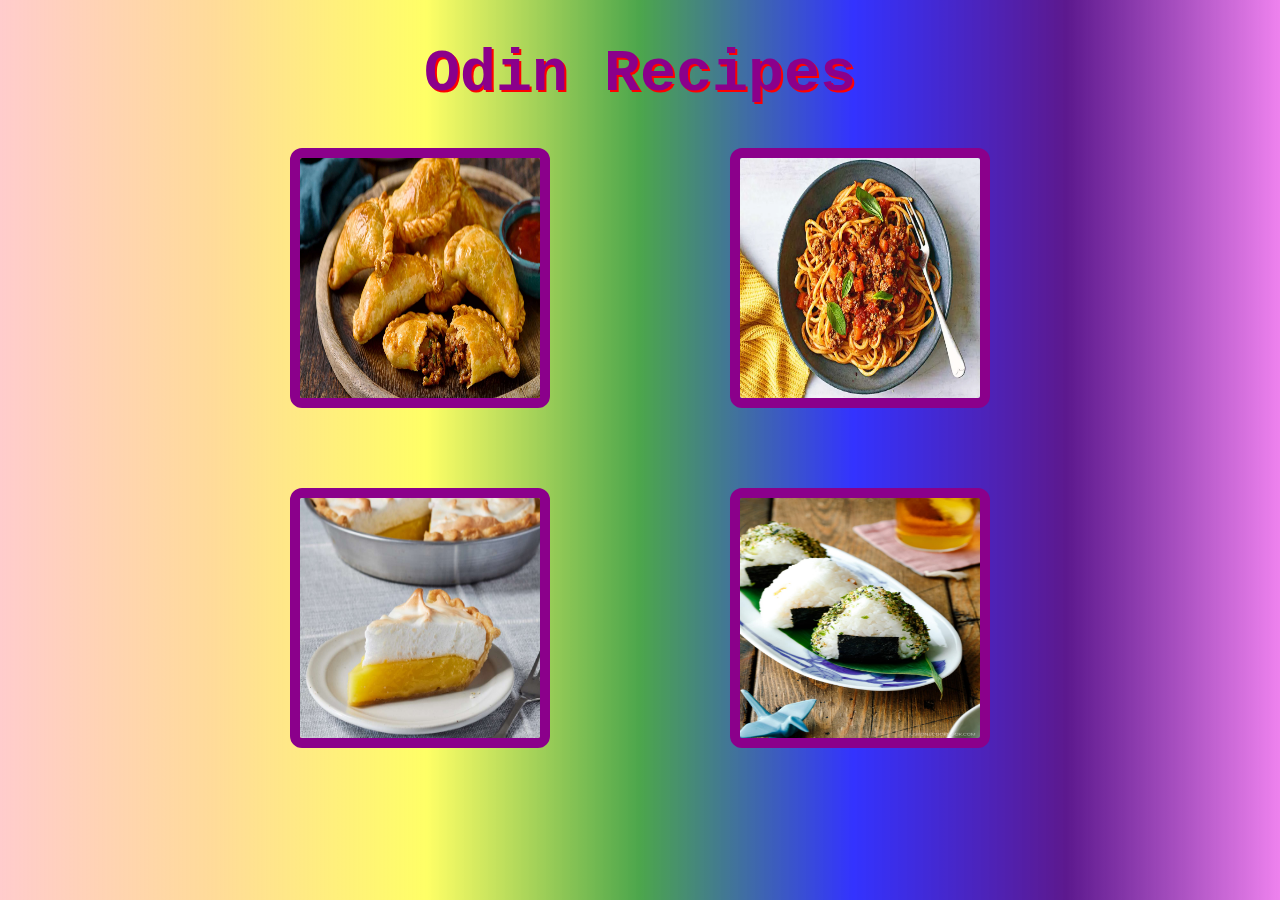
<file: index.html>
<!DOCTYPE html>
<html lang="en">
    <head>
        <meta charset="UTF-8">
        <title>Odin Recipes</title>
        <link rel="stylesheet" href="styles.css">   
    </head>
    <body>
        <h1>Odin Recipes</h1> 
        <div class="recipebox">
            <img class="top left"src="recipes/img/empanadas.jpg" alt="a nice plate full of beef empanadas">
            <img class="top right" src="recipes/img/spaghetti.jpg" alt="spaghetti with bolognese sauce">
            <img class="bot left" src="recipes/img/lemonpie.jpg" alt="lemon pie slice">
            <img class="bot right" src="recipes/img/onigiri.jpg" alt="triangle shape onigiri">
            <div class="links">
                <a href="recipes/empanadas.html">
                    <div class="overlay top left">
                        <div class="txt">Empanadas</div>
                    </div>
                </a>
                <a href="recipes/spaghetti.html">
                    <div class="overlay top right">
                        <div class="txt">Bolognese</div>
                    </div>
                </a>
                <a href="recipes/lemonpie.html">
                    <div class="overlay bot left">
                        <div class="txt">Lemon Pie</div>
                    </div>
                </a>
                <a href="recipes/onigiri.html">
                    <div class="overlay bot right">
                        <div class="txt">Onigiri</div>
                    </div>
                </a>
            </div>
        </div>
    </body>
</html>
</file>
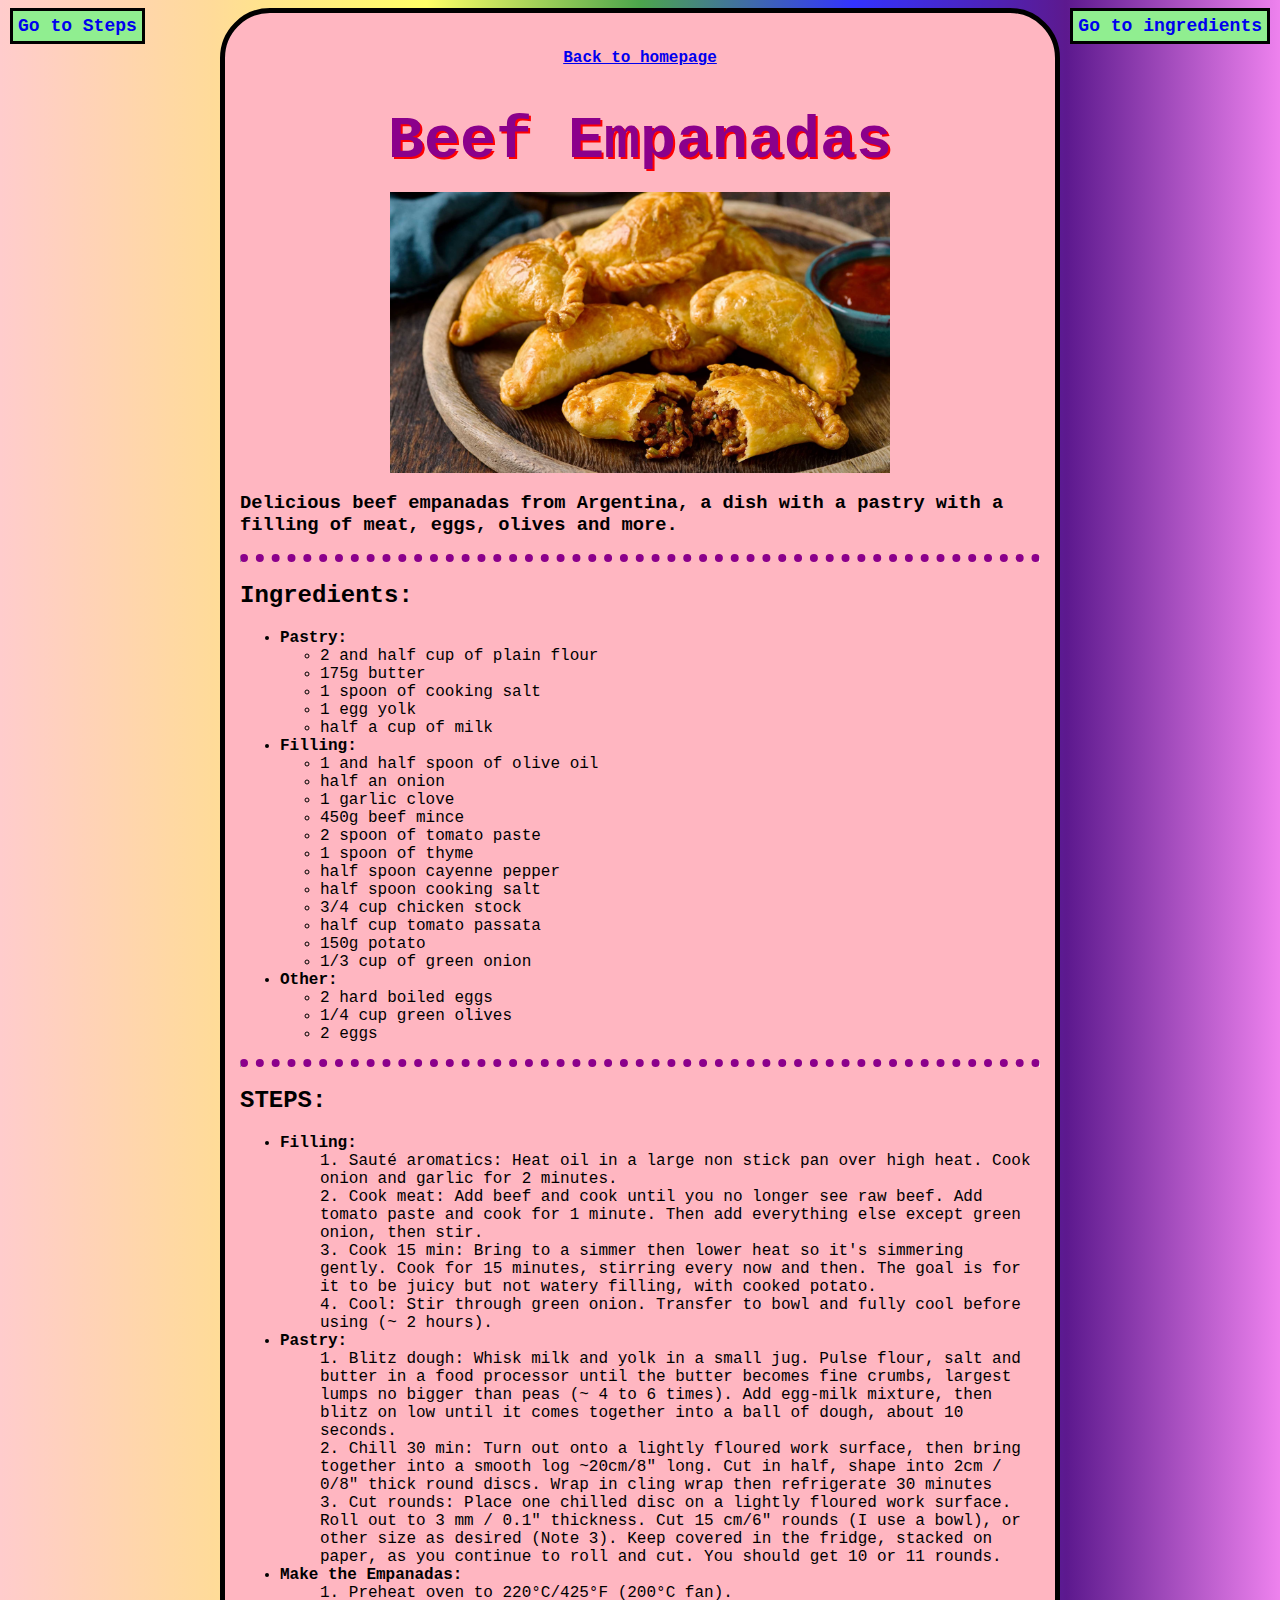
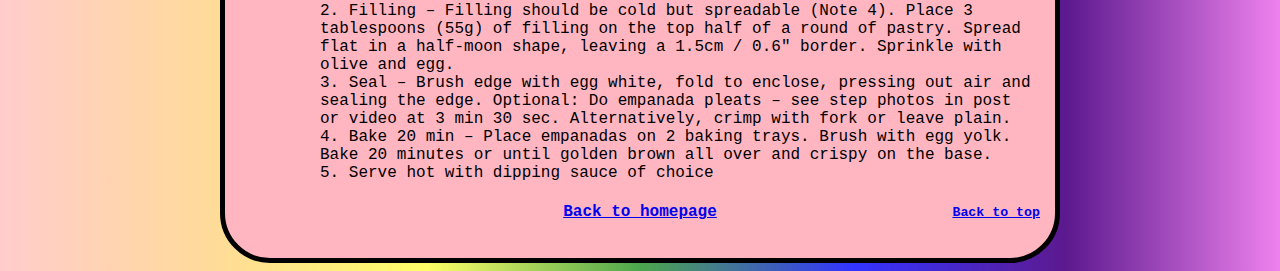
<file: recipes/empanadas.html>
<!DOCTYPE html>
<html lang="en">
    <head>
        <meta charset="UTF-8">
        <title>Empanadas Recipe</title>
        <link rel="stylesheet" href="../styles.css">
    </head>
    <body>
        <nav class="recipes_nav">
            <a class="ing" href="#ing">
                <strong>Go to ingredients</strong>
            </a>
            <a class="ste" href="#ste">
                <strong>Go to Steps</strong>
            </a>
        </nav>
        <div class="recipes">
            <h4>
                <a href="../index.html">Back to homepage</a>
            </h4>
            <h1>Beef Empanadas</h1>
            <img src="./img/empanadas.jpg" class="rcpimg" alt="Delicious beef empanadas cut in half showing the filling" width="300">
            <h3> Delicious beef empanadas from Argentina, a dish with a pastry with a filling of meat, eggs, olives and more.</h3>
            <hr>
            <h2 id="ing">Ingredients:</h2>
            <ul>
                <li><strong>Pastry:</strong>
                    <ul>
                        <li>2 and half cup of plain flour</li>
                        <li>175g butter</li>
                        <li>1 spoon of cooking salt</li>
                        <li>1 egg yolk</li>
                        <li>half a cup of milk</li>
                    </ul>
                </li>
                <li><strong>Filling:</strong>
                    <ul>
                        <li>1 and half spoon of olive oil</li>
                        <li>half an onion</li>
                        <li>1 garlic clove</li>
                        <li>450g beef mince</li>
                        <li>2 spoon of tomato paste</li>
                        <li>1 spoon of thyme</li>
                        <li>half spoon cayenne pepper</li>
                        <li>half spoon cooking salt</li>
                        <li>3/4 cup chicken stock</li>
                        <li>half cup tomato passata</li>
                        <li>150g potato</li>
                        <li>1/3 cup of green onion</li>
                    </ul>
                </li>
                <li><strong>Other:</strong>
                    <ul>
                        <li>2 hard boiled eggs</li>
                        <li>1/4 cup green olives</li>
                        <li>2 eggs</li>
                    </ul>
                </li>
            </ul>
            <hr>
            <h2 id="ste">STEPS:</h2>
            <ul>
                <li><strong>Filling:</strong>
                    <ol>
                        <li>Sauté aromatics: Heat oil in a large non stick pan over high heat. Cook onion and garlic for 2 minutes.</li>
                        <li>Cook meat: Add beef and cook until you no longer see raw beef. Add tomato paste and cook for 1 minute. Then add everything else except green onion, then stir.</li>
                        <li>Cook 15 min: Bring to a simmer then lower heat so it's simmering gently. Cook for 15 minutes, stirring every now and then. The goal is for it to be juicy but not watery filling, with cooked potato.</li>
                        <li>Cool: Stir through green onion. Transfer to bowl and fully cool before using (~ 2 hours).</li>
                    </ol>
                </li>
                <li><strong>Pastry:</strong>
                    <ol>
                        <li>Blitz dough: Whisk milk and yolk in a small jug. Pulse flour, salt and butter in a food processor until the butter becomes fine crumbs, largest lumps no bigger than peas (~ 4 to 6 times). Add egg-milk mixture, then blitz on low until it comes together into a ball of dough, about 10 seconds.</li>
                        <li>Chill 30 min: Turn out onto a lightly floured work surface, then bring together into a smooth log ~20cm/8" long. Cut in half, shape into 2cm / 0/8" thick round discs. Wrap in cling wrap then refrigerate 30 minutes</li>
                        <li>Cut rounds: Place one chilled disc on a lightly floured work surface. Roll out to 3 mm / 0.1" thickness. Cut 15 cm/6" rounds (I use a bowl), or other size as desired (Note 3). Keep covered in the fridge, stacked on paper, as you continue to roll and cut. You should get 10 or 11 rounds.</li>
                    </ol>
                </li>
                <li><strong>Make the Empanadas:</strong>
                    <ol>
                        <li>Preheat oven to 220°C/425°F (200°C fan).</li>
                        <li>Filling – Filling should be cold but spreadable (Note 4). Place 3 tablespoons (55g) of filling on the top half of a round of pastry. Spread flat in a half-moon shape, leaving a 1.5cm / 0.6" border. Sprinkle with olive and egg.</li>
                        <li>Seal – Brush edge with egg white, fold to enclose, pressing out air and sealing the edge. Optional: Do empanada pleats – see step photos in post or video at 3 min 30 sec. Alternatively, crimp with fork or leave plain.</li>
                        <li>Bake 20 min – Place empanadas on 2 baking trays. Brush with egg yolk. Bake 20 minutes or until golden brown all over and crispy on the base.</li>
                        <li>Serve hot with dipping sauce of choice</li>
                    </ol>
                </li>
            </ul>
            <div class="botlinks">
                <h4>
                    <a href="../index.html">Back to homepage</a>
                </h4>
                <h5>
                    <a href="#top">Back to top</a>
                </h5>
            </div>
        </div>

    </body>
</html>
</file>
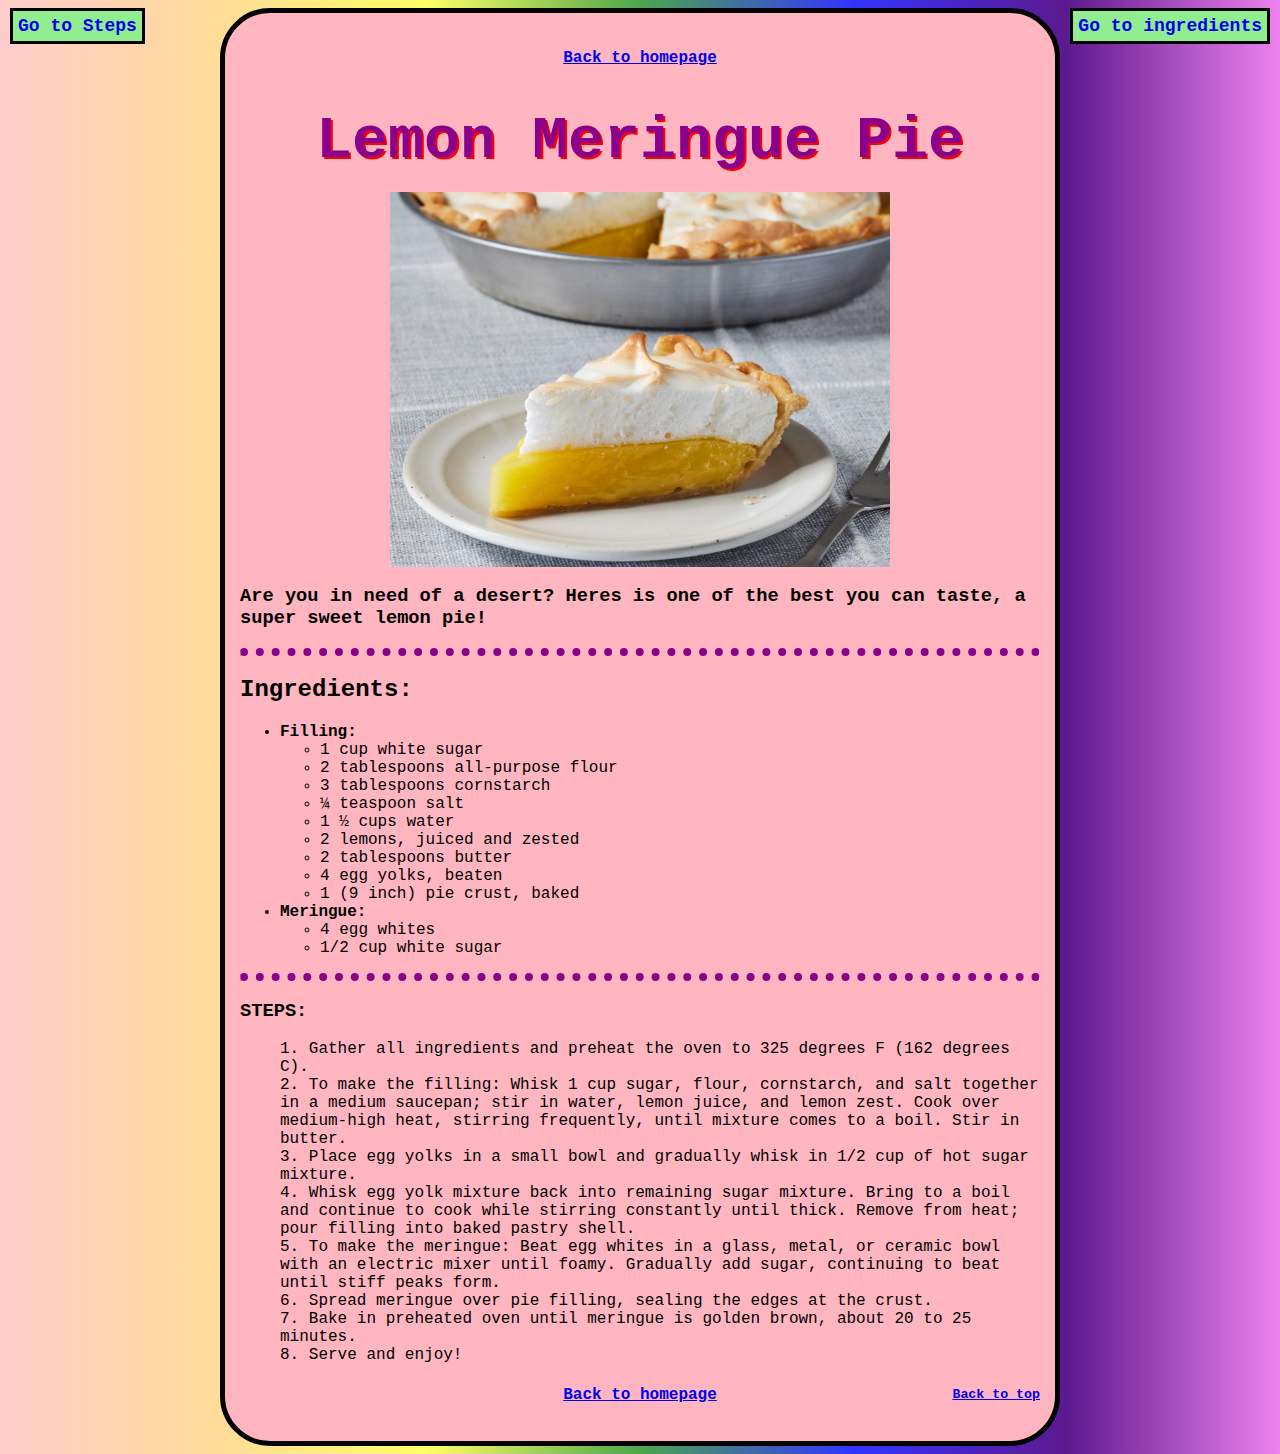
<file: recipes/lemonpie.html>
<!DOCTYPE html>
<html lang="en">
    <head>
        <meta charset="UTF-8">
        <title>Lemon Pie Recipe</title>
        <link rel="stylesheet" href="../styles.css">
    </head>
    <body>
        <nav class="recipes_nav">
            <a class="ing" href="#ing">
                <strong>Go to ingredients</strong>
            </a>
            <a class="ste" href="#ste">
                <strong>Go to Steps</strong>
            </a>
        </nav>
        <div class="recipes">
            <h4>
                <a href="../index.html">Back to homepage</a>
            </h4>
            <h1>Lemon Meringue Pie</h1>
            <img src="./img/lemonpie.jpg" class="rcpimg" alt="An awesome slice of lemon pie" width="300">
            <h3> Are you in need of a desert? Heres is one of the best you can taste, a super sweet lemon pie!</h3>
            <hr>
            <h2 id="ing">Ingredients:</h2>
            <ul>
                <li><strong>Filling:</strong>
                    <ul>
                        <li>1 cup white sugar</li>
                        <li>2 tablespoons all-purpose flour</li>
                        <li>3 tablespoons cornstarch</li>
                        <li>¼ teaspoon salt</li>
                        <li>1 ½ cups water</li>
                        <li>2 lemons, juiced and zested</li>
                        <li>2 tablespoons butter</li>
                        <li>4 egg yolks, beaten</li>
                        <li>1 (9 inch) pie crust, baked</li>
                    </ul>
                </li>
                <li><strong>Meringue:</strong>
                    <ul>
                        <li>4 egg whites</li>
                        <li>1/2 cup white sugar</li>
                    </ul>
                </li>
            </ul>
            <hr>
            <h3 id="ste">STEPS:</h3>
            <ol>
                <li>Gather all ingredients and preheat the oven to 325 degrees F (162 degrees C).</li>
                <li>To make the filling: Whisk 1 cup sugar, flour, cornstarch, and salt together in a medium saucepan; stir in water, lemon juice, and lemon zest. Cook over medium-high heat, stirring frequently, until mixture comes to a boil. Stir in butter.</li>
                <li>Place egg yolks in a small bowl and gradually whisk in 1/2 cup of hot sugar mixture.</li>
                <li>Whisk egg yolk mixture back into remaining sugar mixture. Bring to a boil and continue to cook while stirring constantly until thick. Remove from heat; pour filling into baked pastry shell.</li>
                <li>To make the meringue: Beat egg whites in a glass, metal, or ceramic bowl with an electric mixer until foamy. Gradually add sugar, continuing to beat until stiff peaks form.</li>
                <li>Spread meringue over pie filling, sealing the edges at the crust.</li>
                <li>Bake in preheated oven until meringue is golden brown, about 20 to 25 minutes.</li>
                <li>Serve and enjoy!</li>
            </ol>
            <div class="botlinks">
                <h4>
                    <a href="../index.html">Back to homepage</a>
                </h4>
                <h5>
                    <a href="#top">Back to top</a>
                </h5>
            </div>
        </div>
    </body>
</html>
</file>
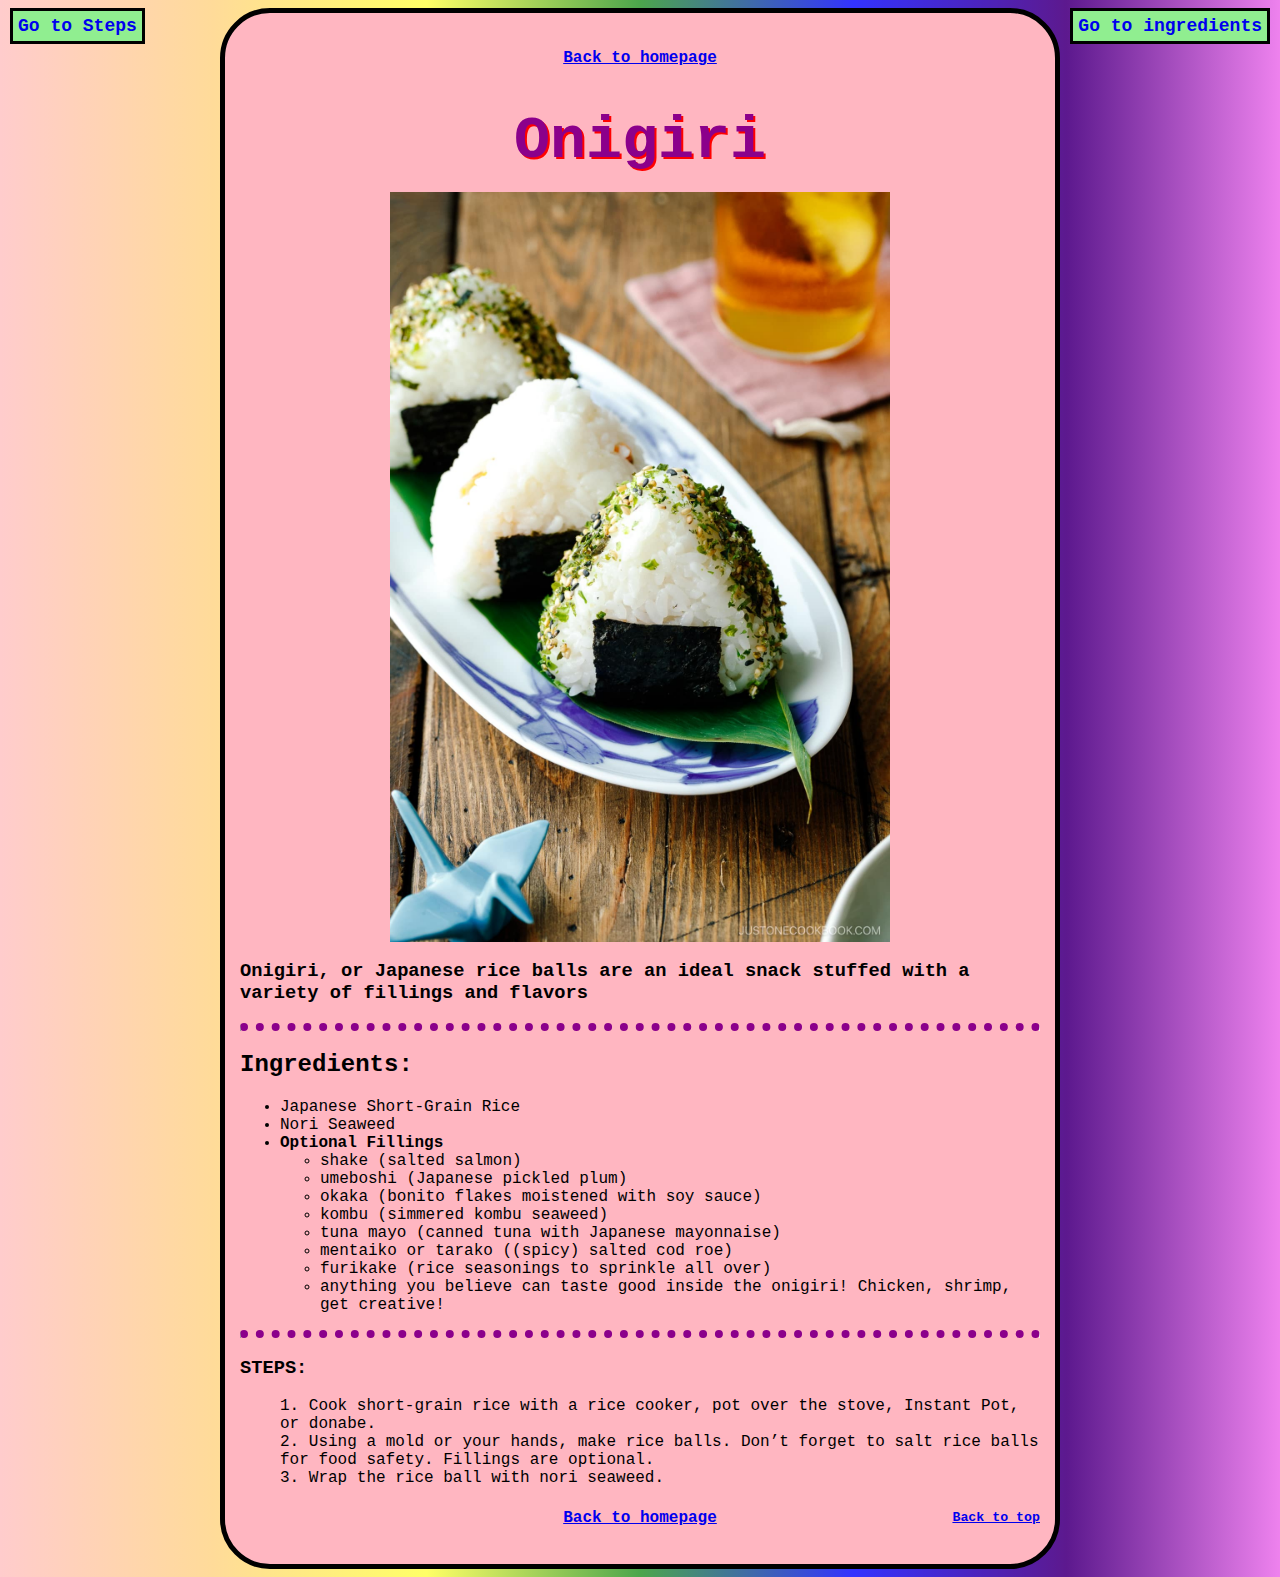
<file: recipes/onigiri.html>
<!DOCTYPE html>
<html lang="en">
    <head>
        <meta charset="UTF-8">
        <title>Onigiri Recipe</title>
        <link rel="stylesheet" href="../styles.css">
    </head>
    <body>
        <nav class="recipes_nav">
            <a class="ing" href="#ing">
                <strong>Go to ingredients</strong>
            </a>
            <a class="ste" href="#ste">
                <strong>Go to Steps</strong>
            </a>
        </nav>
        <div class="recipes">
            <h4>
                <a href="../index.html">Back to homepage</a>
            </h4>
            <h1>Onigiri</h1>
            <img src="./img/onigiri.jpg" class="rcpimg" alt="Japanese rice balls wrapped in seaweed" width="300">
            <h3>Onigiri, or Japanese rice balls are an ideal snack stuffed with a variety of fillings and flavors</h3>
            <hr>
            <h2 id="ing">Ingredients:</h2>
            <ul>
                <li>Japanese Short-Grain Rice</li>
                <li>Nori Seaweed</li>
                <li><strong>Optional Fillings</strong>
                    <ul>
                        <li>shake (salted salmon)</li>
                        <li>umeboshi (Japanese pickled plum)</li>
                        <li>okaka (bonito flakes moistened with soy sauce)</li>
                        <li>kombu (simmered kombu seaweed)</li>
                        <li>tuna mayo (canned tuna with Japanese mayonnaise)</li>
                        <li>mentaiko or tarako ((spicy) salted cod roe)</li>
                        <li>furikake (rice seasonings to sprinkle all over)</li>
                        <li>anything you believe can taste good inside the onigiri! Chicken, shrimp, get creative!</li>
                    </ul>
                </li>
            </ul>
            <hr>
            <h3 id="ste">STEPS:</h3>
            <ol>
                <li>Cook short-grain rice with a rice cooker, pot over the stove, Instant Pot, or donabe.</li>
                <li>Using a mold or your hands, make rice balls. Don’t forget to salt rice balls for food safety. Fillings are optional.</li>
                <li>Wrap the rice ball with nori seaweed.</li>
            </ol>
            <div class="botlinks">
                <h4>
                    <a href="../index.html">Back to homepage</a>
                </h4>
                <h5>
                    <a href="#top">Back to top</a>
                </h5>
            </div>
        </div>
    </body>
</html>
</file>
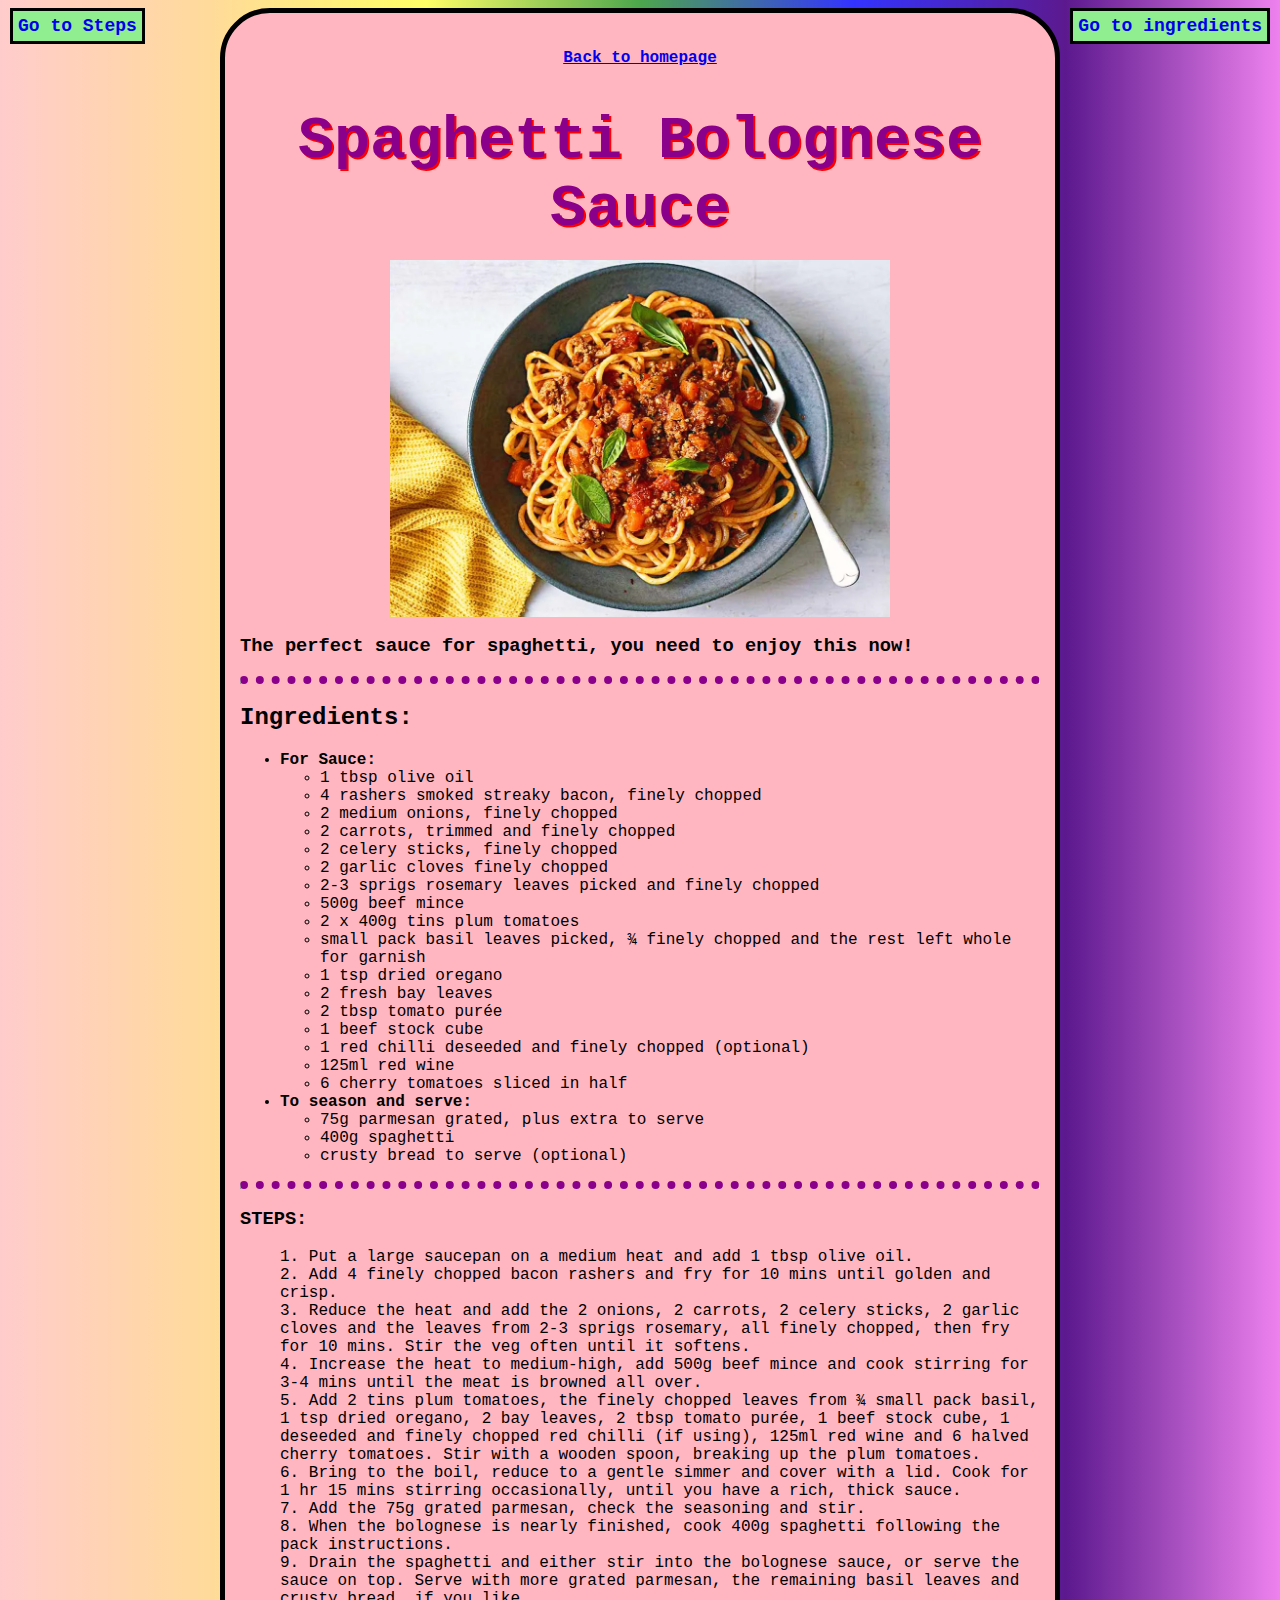
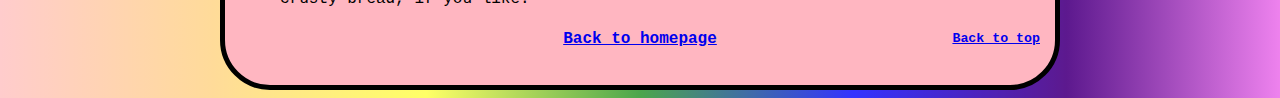
<file: recipes/spaghetti.html>
<!DOCTYPE html>
<html lang="en">
    <head>
        <meta charset="UTF-8">
        <title>Bolognese Sauce Recipe</title>
        <link rel="stylesheet" href="../styles.css"> 
    </head>
    <body>
        <nav class="recipes_nav">
            <a class="ing" href="#ing">
                <strong>Go to ingredients</strong>
            </a>
            <a class="ste" href="#ste">
                <strong>Go to Steps</strong>
            </a>
        </nav>
        <div class="recipes">
            <h4>
                <a href="../index.html">Back to homepage</a>
            </h4>
            <h1>Spaghetti Bolognese Sauce</h1>
            <img src="./img/spaghetti.jpg" class="rcpimg" alt="A perfect serving of spaghetti bolognese" width="300">
            <h3> The perfect sauce for spaghetti, you need to enjoy this now!</h3>
            <hr>
            <h2 id="ing">Ingredients:</h2>
            <ul>
                <li><strong>For Sauce:</strong>
                    <ul>
                        <li>1 tbsp olive oil</li>
                        <li>4 rashers smoked streaky bacon, finely chopped</li>
                        <li>2 medium onions, finely chopped</li>
                        <li>2 carrots, trimmed and finely chopped</li>
                        <li>2 celery sticks, finely chopped</li>
                        <li>2 garlic cloves finely chopped</li>
                        <li>2-3 sprigs rosemary leaves picked and finely chopped</li>
                        <li>500g beef mince</li>
                        <li>2 x 400g tins plum tomatoes</li>
                        <li>small pack basil leaves picked, ¾ finely chopped and the rest left whole for garnish</li>
                        <li>1 tsp dried oregano</li>
                        <li>2 fresh bay leaves</li>
                        <li>2 tbsp tomato purée</li>
                        <li>1 beef stock cube</li>
                        <li>1 red chilli deseeded and finely chopped (optional)</li>
                        <li>125ml red wine</li>
                        <li>6 cherry tomatoes sliced in half</li>
                    </ul>
                </li>
                <li><strong>To season and serve:</strong>
                    <ul>
                        <li>75g parmesan grated, plus extra to serve</li>
                        <li>400g spaghetti</li>
                        <li>crusty bread to serve (optional)</li>
                    </ul>
                </li>
            </ul>
            <hr>
            <h3 id="ste">STEPS:</h3>
            <ol>
                <li>Put a large saucepan on a medium heat and add 1 tbsp olive oil.</li>
                <li>Add 4 finely chopped bacon rashers and fry for 10 mins until golden and crisp.</li>
                <li>Reduce the heat and add the 2 onions, 2 carrots, 2 celery sticks, 2 garlic cloves and the leaves from 2-3 sprigs rosemary, all finely chopped, then fry for 10 mins. Stir the veg often until it softens.</li>
                <li>Increase the heat to medium-high, add 500g beef mince and cook stirring for 3-4 mins until the meat is browned all over.</li>
                <li>Add 2 tins plum tomatoes, the finely chopped leaves from ¾ small pack basil, 1 tsp dried oregano, 2 bay leaves, 2 tbsp tomato purée, 1 beef stock cube, 1 deseeded and finely chopped red chilli (if using), 125ml red wine and 6 halved cherry tomatoes. Stir with a wooden spoon, breaking up the plum tomatoes.</li>
                <li>Bring to the boil, reduce to a gentle simmer and cover with a lid. Cook for 1 hr 15 mins stirring occasionally, until you have a rich, thick sauce.</li>
                <li>Add the 75g grated parmesan, check the seasoning and stir.</li>
                <li>When the bolognese is nearly finished, cook 400g spaghetti following the pack instructions.</li>
                <li>Drain the spaghetti and either stir into the bolognese sauce, or serve the sauce on top. Serve with more grated parmesan, the remaining basil leaves and crusty bread, if you like.</li>
            </ol>
            <div class="botlinks">
                <h4>
                    <a href="../index.html">Back to homepage</a>
                </h4>
                <h5>
                    <a href="#top">Back to top</a>
                </h5>
            </div>
        </div>
    </body>
</html>
</file>
<file: styles.css>
/* General */

*{
    font-family:'Courier New', Courier, monospace;
}
h1{
    text-align: center;
    font-size:60px;
    color:darkmagenta;
    text-shadow: 2px 2px red;
}
body{
    background-image: linear-gradient(to right, rgb(255, 0, 0, 0.2),rgb(255, 165, 0, 0.4),rgb(255, 255, 0, 0.6),rgb(0, 128, 0, 0.7),rgb(0, 0, 255, 0.8),rgb(75, 0, 130, 0.9),rgb(238, 130, 238, 1));
}

/* Individual recipes formatting */

.recipes{
    width:800px;
    border:5px solid;
    border-radius:50px;
    padding:15px;
    margin:auto;
    background-color:lightpink;
}
.rcpimg{
    display:block;
    margin:-1.5em auto 0;
    width:500px;
    height:auto;
}
hr{
    border-top: dotted 8px darkmagenta;
    border-bottom:hidden;
}
.recipes ol{
    list-style-position: inside;
}

h4{
    text-align: center;
}
.botlinks{
    position:relative;
}
.botlinks h5 a{
    position:absolute;
    right:0px;
    top:1.5px;
}

/* Individual recipes header buttons */

.recipes_nav a{
    position:fixed;
    background-color:lightgreen;
    border:solid black;
    text-decoration: none;
    padding:5px;
    font-size: 18px;
}
.recipes_nav a:hover{
    background-color:darkgreen
}
.ing{
    right:10px;
}
.ste{
    left: 10px;
}

/* Index imgs and overlay */

.recipebox{
    position:relative;
    margin:auto;
    width: 700px;
    height:600px;
}
.recipebox img, .overlay{
    border:10px solid darkmagenta;
    border-radius:12px;
    position:absolute;
    width:240px;
    height:240px;
}
.top{
    top:0px;
}
.bot{
    bottom:0px;
}
.right{
    right:0px;
}
.left{
    left:0px;
}
.overlay:hover{
    opacity: 0.7;
}
.overlay{
    opacity: 0;
    transition: .5s ease;
    background-color: rgb(187, 187, 187);
}
.txt{
    height:240px;
    padding-top:105px;
    color:black;
    font-weight:bold;
    font-size:40px;
    text-align: center;
}
</file>
